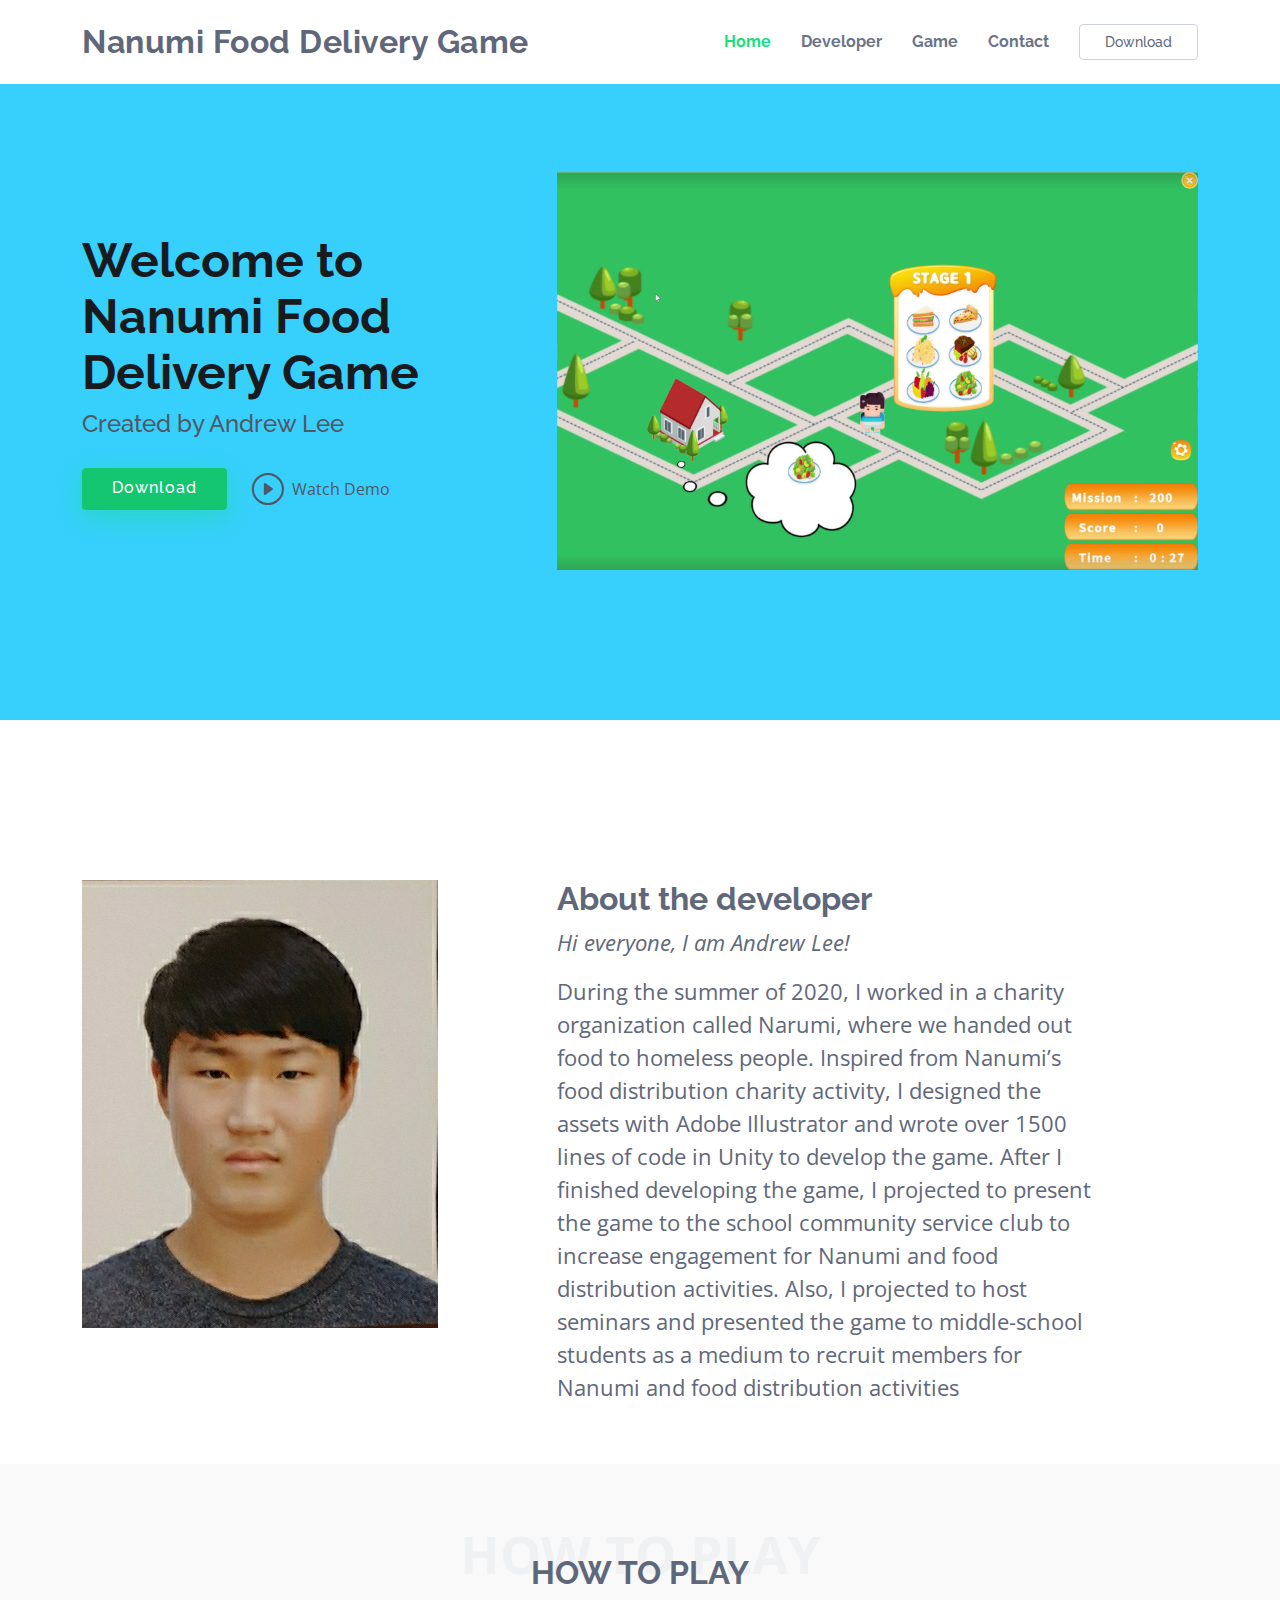
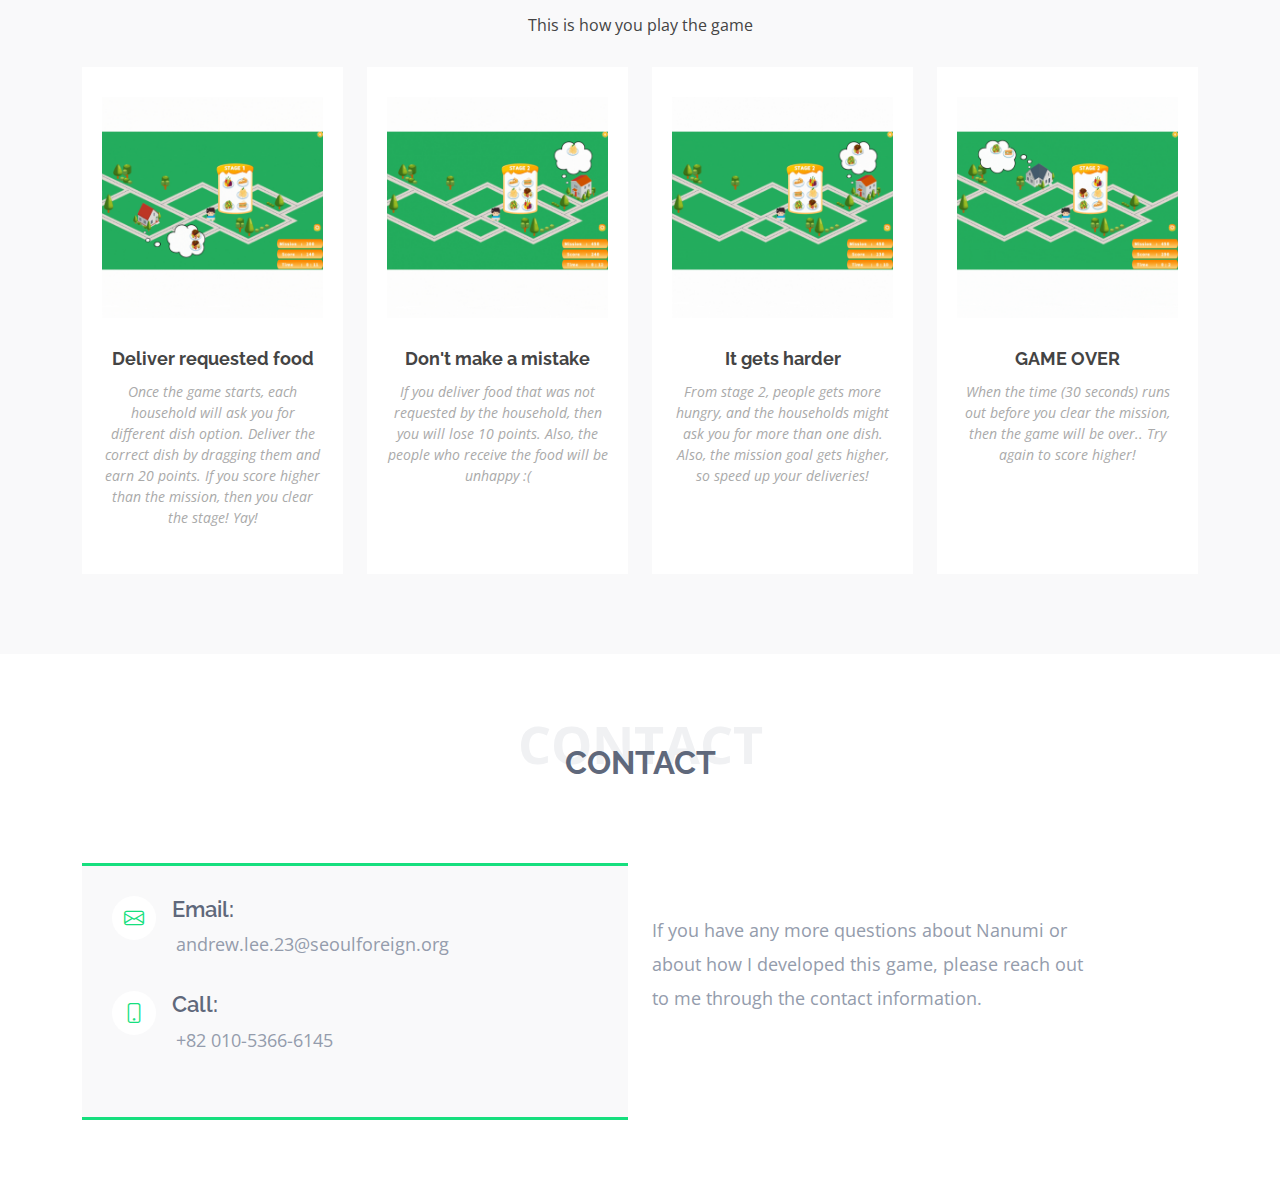
<file: index.html>
<!DOCTYPE html>
<html lang="en">

<head>
  <meta charset="utf-8">
  <meta content="width=device-width, initial-scale=1.0" name="viewport">

  <title>Food delivery game</title>
  <meta content="" name="description">
  <meta content="" name="keywords">

  <!-- Favicons -->
  <link href="assets/img/vicon.png" rel="icon">
  <link href="assets/vicon.png" rel="apple-touch-icon">

  <!-- Google Fonts -->
  <link href="https://fonts.googleapis.com/css?family=Open+Sans:300,300i,400,400i,600,600i,700,700i|Raleway:300,300i,400,400i,500,500i,600,600i,700,700i|Poppins:300,300i,400,400i,500,500i,600,600i,700,700i" rel="stylesheet">

  <!-- Vendor CSS Files -->
  <link href="assets/vendor/bootstrap/css/bootstrap.min.css" rel="stylesheet">
  <link href="assets/vendor/bootstrap-icons/bootstrap-icons.css" rel="stylesheet">
  <link href="assets/vendor/boxicons/css/boxicons.min.css" rel="stylesheet">
  <link href="assets/vendor/glightbox/css/glightbox.min.css" rel="stylesheet">
  <link href="assets/vendor/swiper/swiper-bundle.min.css" rel="stylesheet">

  <!-- Template Main CSS File -->
  <link href="assets/css/style.css" rel="stylesheet">

  <!-- =======================================================
  * Template Name: eNno - v4.9.1
  * Template URL: https://bootstrapmade.com/enno-free-simple-bootstrap-template/
  * Author: BootstrapMade.com
  * License: https://bootstrapmade.com/license/
  ======================================================== -->
</head>

<body>

  <!-- ======= Header ======= -->
  <header id="header" class="fixed-top">
    <div class="container d-flex align-items-center justify-content-between">

      <h1 class="logo"><a href="index.html">Nanumi Food Delivery Game</a></h1>
      <!-- Uncomment below if you prefer to use an image logo -->
      <!-- <a href="index.html" class="logo"><img src="assets/img/logo.png" alt="" class="img-fluid"></a>-->

      <nav id="navbar" class="navbar">
        <ul>
          <li><a class="nav-link scrollto active" href="#hero">Home</a></li>
          <li><a class="nav-link scrollto" href="#about">Developer</a></li>
          <li><a class="nav-link scrollto" href="#team">Game</a></li>
          
          <li><a class="nav-link scrollto" href="#contact">Contact</a></li>
          <li><a class="getstarted scrollto" href="assets/FoodDeliveryGame.zip" download="FoodDeliveryGame.zip">Download</a></li>
        </ul>
        <i class="bi bi-list mobile-nav-toggle"></i>
      </nav><!-- .navbar -->

    </div>
  </header><!-- End Header -->

  <!-- ======= Hero Section ======= -->
  <section id="hero" class="d-flex align-items-center">

    <div class="container">
      <div class="row">
        <div class="col-lg-5 pt-5 pt-lg-0 order-2 order-lg-1 d-flex flex-column justify-content-center">
          <h1>Welcome to Nanumi Food Delivery Game</h1>
          <h2>Created by Andrew Lee</h2>
          <div class="d-flex">
            <a href="assets/FoodDeliveryGame.zip" download="FoodDeliveryGame.zip" class="btn-get-started scrollto">Download</a>
            <a href="https://youtu.be/-sobaUxhxJs" class="glightbox btn-watch-video"><i class="bi bi-play-circle"></i><span>Watch Demo</span></a>
          </div>
        </div>
        <div class="col-lg-7 order-1 order-lg-2 hero-img">
          <img src="assets/img/Foodgame.png" class="img-fluid animated" alt="">
        </div>
      </div>
    </div>

  </section><!-- End Hero -->

  <main id="main">

    <!-- ======= Featured Services Section ======= -->
    <section id="featured-services" class="featured-services">
      <div class="container">

        <div class="row">
          <!-- <div class="col-lg-4 col-md-6">
            <div class="icon-box">
              <div class="icon"><i class="bi bi-laptop"></i></div>
              <h4 class="title"><a href="">Lorem Ipsum</a></h4>
              <p class="description">Voluptatum deleniti atque corrupti quos dolores et quas molestias excepturi sint occaecati cupiditate non provident</p>
            </div>
          </div>
          <div class="col-lg-4 col-md-6 mt-4 mt-md-0">
            <div class="icon-box">
              <div class="icon"><i class="bi bi-card-checklist"></i></div>
              <h4 class="title"><a href="">Dolor Sitema</a></h4>
              <p class="description">Minim veniam, quis nostrud exercitation ullamco laboris nisi ut aliquip ex ea commodo consequat tarad limino ata</p>
            </div>
          </div>
          <div class="col-lg-4 col-md-6 mt-4 mt-lg-0">
            <div class="icon-box">
              <div class="icon"><i class="bi bi-clipboard-data"></i></div>
              <h4 class="title"><a href="">Sed ut perspiciatis</a></h4>
              <p class="description">Duis aute irure dolor in reprehenderit in voluptate velit esse cillum dolore eu fugiat nulla pariatur</p>
            </div>
          </div> -->
        </div>

      </div>
    </section><!-- End Featured Services Section -->

    <!-- ======= About Section ======= -->
    <section id="about" class="about">
      <div class="container">

        <div class="row">
          <div class="col-lg-5 hero-img">
            <img src="assets/img/andrew.jpeg" class="img-fluid" alt="">
          </div>
          <div class="col-lg-6 pt-4 pt-lg-0 content">
            <h3>About the developer</h3>
            <p class="fst-italic">
              Hi everyone, I am Andrew Lee!
            </p>
            <!-- <ul>
              <li><i class="bi bi-check-circle"></i> Ullamco laboris nisi ut aliquip ex ea commodo consequat</li>
              <li><i class="bi bi-check-circle"></i> Duis aute irure dolor in reprehenderit in voluptate velit</li>
              <li><i class="bi bi-check-circle"></i> Ullamco laboris nisi ut aliquip ex ea commodo consequat. Duis aute irure dolor in reprehenderit in voluptate trideta storacalaperda</li>
            </ul> -->
            <p>
              During the summer of 2020, I worked in a charity organization called Narumi, where we handed out food to homeless people.
              Inspired from Nanumi’s food distribution charity activity, I designed the assets with Adobe Illustrator and wrote over 1500 lines of code in Unity to develop the game. 
              After I finished developing the game, I projected to present the game to the school community service club to increase engagement for Nanumi and food distribution activities. 
              Also, I projected to host seminars and presented the game to middle-school students as a medium to recruit members for Nanumi and food distribution activities
            </p>
          </div>
        </div>

      </div>
    </section><!-- End About Section -->

    <!-- ======= Counts Section ======= -->
    <!-- <section id="counts" class="counts">
      <div class="container">

        <div class="row counters">

          <div class="col-lg-3 col-6 text-center">
            <span data-purecounter-start="0" data-purecounter-end="232" data-purecounter-duration="1" class="purecounter"></span>
            <p>Clients</p>
          </div>

          <div class="col-lg-3 col-6 text-center">
            <span data-purecounter-start="0" data-purecounter-end="521" data-purecounter-duration="1" class="purecounter"></span>
            <p>Projects</p>
          </div>

          <div class="col-lg-3 col-6 text-center">
            <span data-purecounter-start="0" data-purecounter-end="1463" data-purecounter-duration="1" class="purecounter"></span>
            <p>Hours Of Support</p>
          </div>

          <div class="col-lg-3 col-6 text-center">
            <span data-purecounter-start="0" data-purecounter-end="15" data-purecounter-duration="1" class="purecounter"></span>
            <p>Hard Workers</p>
          </div>

        </div>

      </div>
    </section>End Counts Section -->

    <!-- ======= Services Section ======= -->
    



    <!-- ======= Team Section ======= -->
    <section id="team" class="team section-bg">
      <div class="container">

        <div class="section-title">
          <span>How to play</span>
          <h2>How to play</h2>
          <p>This is how you play the game</p>
        </div>

        <div class="row">
          <div class="col-lg-3 col-md-6 d-flex align-items-stretch">
            <div class="member">
              <img src="assets/img/success1.gif" alt="">
              <h4>Deliver requested food</h4>
              
              <p>
                Once the game starts, each household will ask you for different dish option. Deliver the correct dish by dragging them and earn 20 points. If you score higher than the mission, then you clear the stage! Yay!
              </p>
              
            </div>
          </div>

          <div class="col-lg-3 col-md-6 d-flex align-items-stretch">
            <div class="member">
              <img src="assets/img/fail.gif" alt="">
              <h4>Don't make a mistake</h4>
              
              <p>
                If you deliver food that was not requested by the household, then you will lose 10 points. Also, the people who receive the food will be unhappy :(
              </p>
              
            </div>
          </div>

          <div class="col-lg-3 col-md-6 d-flex align-items-stretch">
            <div class="member">
              <img src="assets/img/stage2.gif" alt="">
              <h4>It gets harder</h4>
              
              <p>
                From stage 2, people gets more hungry, and the households might ask you for more than one dish. Also, the mission goal gets higher, so speed up your deliveries!
              </p>
              
            </div>
          </div>

          <div class="col-lg-3 col-md-6 d-flex align-items-stretch">
            <div class="member">
              <img src="assets/img/over.gif" alt="">
              <h4>GAME OVER</h4>
              
              <p>
                When the time (30 seconds) runs out before you clear the mission, then the game will be over.. Try again to score higher!
              </p>
              
            </div>
          </div>

        </div>

      </div>
    </section><!-- End Team Section -->

    <!-- ======= Contact Section ======= -->
    <section id="contact" class="contact">
      <div class="container">

        <div class="section-title">
          <span>Contact</span>
          <h2>Contact</h2>
          <p></p>
        </div>

        <div class="row">

          <div class="col-lg-6 d-flex align-items-stretch">
            <div class="info">
              

              <div class="email">
                <i class="bi bi-envelope"></i>
                <h4>Email:</h4>
                <p>andrew.lee.23@seoulforeign.org</p>
              </div>

              <div class="phone">
                <i class="bi bi-phone"></i>
                <h4>Call:</h4>
                <p>+82 010-5366-6145</p>
              </div>
<!-- 
              <iframe src="https://www.google.com/maps/embed?pb=!1m14!1m8!1m3!1d12097.433213460943!2d-74.0062269!3d40.7101282!3m2!1i1024!2i768!4f13.1!3m3!1m2!1s0x0%3A0xb89d1fe6bc499443!2sDowntown+Conference+Center!5e0!3m2!1smk!2sbg!4v1539943755621" frameborder="0" style="border:0; width: 100%; height: 290px;" allowfullscreen></iframe> -->
            </div>

          </div>

          <div class="last col-lg-5 mt-5 mt-lg-0 d-flex align-items-stretch ">
            <p>If you have any more questions about Nanumi or about how I developed this game, please reach out to me through the contact information. </p>
          </div>

        </div>

      </div>
    </section><!-- End Contact Section -->

  </main><!-- End #main -->

  

  <a href="#" class="back-to-top d-flex align-items-center justify-content-center"><i class="bi bi-arrow-up-short"></i></a>

  <!-- Vendor JS Files -->
  <script src="assets/vendor/purecounter/purecounter_vanilla.js"></script>
  <script src="assets/vendor/bootstrap/js/bootstrap.bundle.min.js"></script>
  <script src="assets/vendor/glightbox/js/glightbox.min.js"></script>
  <script src="assets/vendor/isotope-layout/isotope.pkgd.min.js"></script>
  <script src="assets/vendor/swiper/swiper-bundle.min.js"></script>
  <script src="assets/vendor/php-email-form/validate.js"></script>

  <!-- Template Main JS File -->
  <script src="assets/js/main.js"></script>

</body>

</html>
</file>
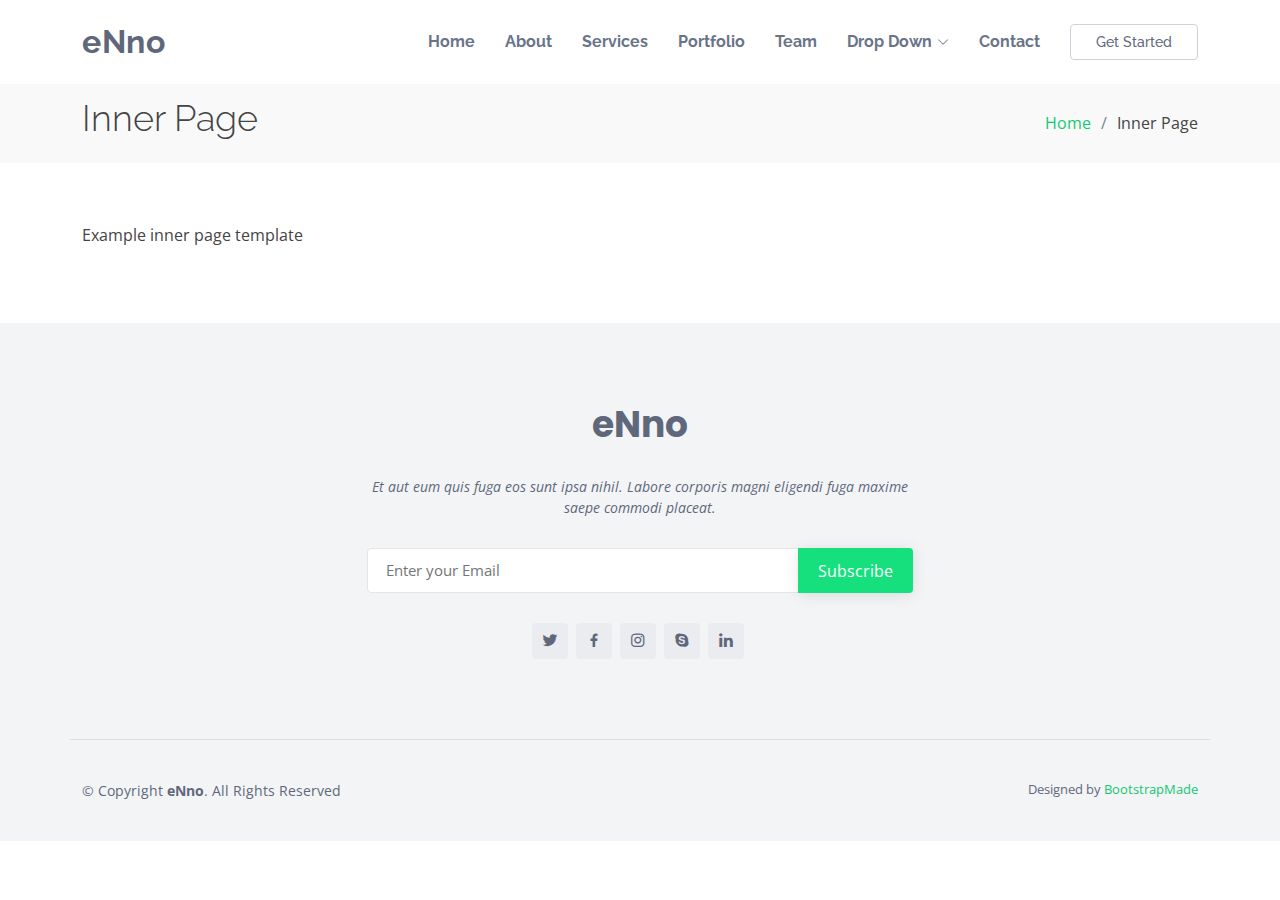
<file: inner-page.html>
<!DOCTYPE html>
<html lang="en">

<head>
  <meta charset="utf-8">
  <meta content="width=device-width, initial-scale=1.0" name="viewport">

  <title>Inner Page - eNno Bootstrap Template</title>
  <meta content="" name="description">
  <meta content="" name="keywords">

  <!-- Favicons -->
  <link href="assets/img/favicon.png" rel="icon">
  <link href="assets/img/apple-touch-icon.png" rel="apple-touch-icon">

  <!-- Google Fonts -->
  <link href="https://fonts.googleapis.com/css?family=Open+Sans:300,300i,400,400i,600,600i,700,700i|Raleway:300,300i,400,400i,500,500i,600,600i,700,700i|Poppins:300,300i,400,400i,500,500i,600,600i,700,700i" rel="stylesheet">

  <!-- Vendor CSS Files -->
  <link href="assets/vendor/bootstrap/css/bootstrap.min.css" rel="stylesheet">
  <link href="assets/vendor/bootstrap-icons/bootstrap-icons.css" rel="stylesheet">
  <link href="assets/vendor/boxicons/css/boxicons.min.css" rel="stylesheet">
  <link href="assets/vendor/glightbox/css/glightbox.min.css" rel="stylesheet">
  <link href="assets/vendor/swiper/swiper-bundle.min.css" rel="stylesheet">

  <!-- Template Main CSS File -->
  <link href="assets/css/style.css" rel="stylesheet">

  <!-- =======================================================
  * Template Name: eNno - v4.9.1
  * Template URL: https://bootstrapmade.com/enno-free-simple-bootstrap-template/
  * Author: BootstrapMade.com
  * License: https://bootstrapmade.com/license/
  ======================================================== -->
</head>

<body>

  <!-- ======= Header ======= -->
  <header id="header" class="fixed-top">
    <div class="container d-flex align-items-center justify-content-between">

      <h1 class="logo"><a href="index.html">eNno</a></h1>
      <!-- Uncomment below if you prefer to use an image logo -->
      <!-- <a href="index.html" class="logo"><img src="assets/img/logo.png" alt="" class="img-fluid"></a>-->

      <nav id="navbar" class="navbar">
        <ul>
          <li><a class="nav-link scrollto " href="#hero">Home</a></li>
          <li><a class="nav-link scrollto" href="#about">About</a></li>
          <li><a class="nav-link scrollto" href="#services">Services</a></li>
          <li><a class="nav-link scrollto " href="#portfolio">Portfolio</a></li>
          <li><a class="nav-link scrollto" href="#team">Team</a></li>
          <li class="dropdown"><a href="#"><span>Drop Down</span> <i class="bi bi-chevron-down"></i></a>
            <ul>
              <li><a href="#">Drop Down 1</a></li>
              <li class="dropdown"><a href="#"><span>Deep Drop Down</span> <i class="bi bi-chevron-right"></i></a>
                <ul>
                  <li><a href="#">Deep Drop Down 1</a></li>
                  <li><a href="#">Deep Drop Down 2</a></li>
                  <li><a href="#">Deep Drop Down 3</a></li>
                  <li><a href="#">Deep Drop Down 4</a></li>
                  <li><a href="#">Deep Drop Down 5</a></li>
                </ul>
              </li>
              <li><a href="#">Drop Down 2</a></li>
              <li><a href="#">Drop Down 3</a></li>
              <li><a href="#">Drop Down 4</a></li>
            </ul>
          </li>
          <li><a class="nav-link scrollto" href="#contact">Contact</a></li>
          <li><a class="getstarted scrollto" href="#about">Get Started</a></li>
        </ul>
        <i class="bi bi-list mobile-nav-toggle"></i>
      </nav><!-- .navbar -->

    </div>
  </header><!-- End Header -->

  <main id="main">

    <!-- ======= Breadcrumbs ======= -->
    <section class="breadcrumbs">
      <div class="container">

        <div class="d-flex justify-content-between align-items-center">
          <h2>Inner Page</h2>
          <ol>
            <li><a href="index.html">Home</a></li>
            <li>Inner Page</li>
          </ol>
        </div>

      </div>
    </section><!-- End Breadcrumbs -->

    <section class="inner-page">
      <div class="container">
        <p>
          Example inner page template
        </p>
      </div>
    </section>

  </main><!-- End #main -->

  <!-- ======= Footer ======= -->
  <footer id="footer">

    <div class="footer-top">

      <div class="container">

        <div class="row  justify-content-center">
          <div class="col-lg-6">
            <h3>eNno</h3>
            <p>Et aut eum quis fuga eos sunt ipsa nihil. Labore corporis magni eligendi fuga maxime saepe commodi placeat.</p>
          </div>
        </div>

        <div class="row footer-newsletter justify-content-center">
          <div class="col-lg-6">
            <form action="" method="post">
              <input type="email" name="email" placeholder="Enter your Email"><input type="submit" value="Subscribe">
            </form>
          </div>
        </div>

        <div class="social-links">
          <a href="#" class="twitter"><i class="bx bxl-twitter"></i></a>
          <a href="#" class="facebook"><i class="bx bxl-facebook"></i></a>
          <a href="#" class="instagram"><i class="bx bxl-instagram"></i></a>
          <a href="#" class="google-plus"><i class="bx bxl-skype"></i></a>
          <a href="#" class="linkedin"><i class="bx bxl-linkedin"></i></a>
        </div>

      </div>
    </div>

    <div class="container footer-bottom clearfix">
      <div class="copyright">
        &copy; Copyright <strong><span>eNno</span></strong>. All Rights Reserved
      </div>
      <div class="credits">
        <!-- All the links in the footer should remain intact. -->
        <!-- You can delete the links only if you purchased the pro version. -->
        <!-- Licensing information: https://bootstrapmade.com/license/ -->
        <!-- Purchase the pro version with working PHP/AJAX contact form: https://bootstrapmade.com/enno-free-simple-bootstrap-template/ -->
        Designed by <a href="https://bootstrapmade.com/">BootstrapMade</a>
      </div>
    </div>
  </footer><!-- End Footer -->

  <a href="#" class="back-to-top d-flex align-items-center justify-content-center"><i class="bi bi-arrow-up-short"></i></a>

  <!-- Vendor JS Files -->
  <script src="assets/vendor/purecounter/purecounter_vanilla.js"></script>
  <script src="assets/vendor/bootstrap/js/bootstrap.bundle.min.js"></script>
  <script src="assets/vendor/glightbox/js/glightbox.min.js"></script>
  <script src="assets/vendor/isotope-layout/isotope.pkgd.min.js"></script>
  <script src="assets/vendor/swiper/swiper-bundle.min.js"></script>
  <script src="assets/vendor/php-email-form/validate.js"></script>

  <!-- Template Main JS File -->
  <script src="assets/js/main.js"></script>

</body>

</html>
</file>
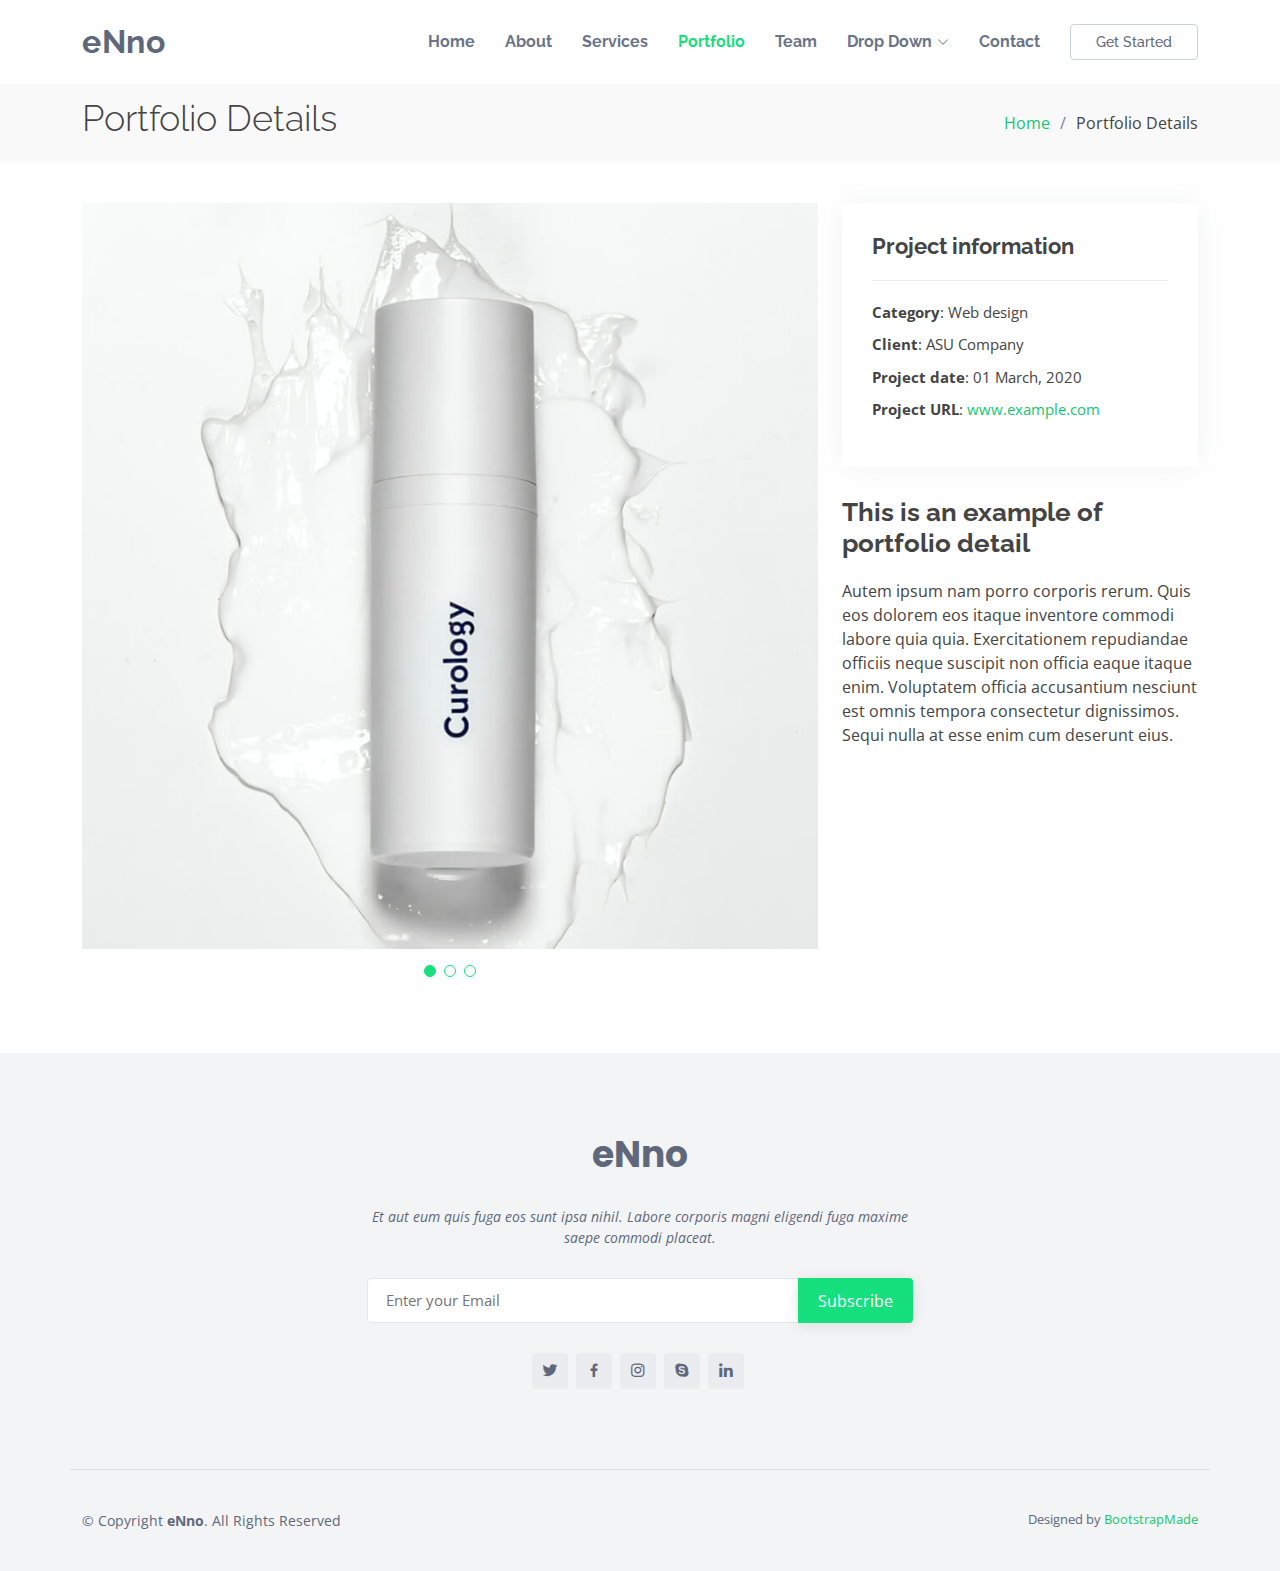
<file: portfolio-details.html>
<!DOCTYPE html>
<html lang="en">

<head>
  <meta charset="utf-8">
  <meta content="width=device-width, initial-scale=1.0" name="viewport">

  <title>Portfolio Details - eNno Bootstrap Template</title>
  <meta content="" name="description">
  <meta content="" name="keywords">

  <!-- Favicons -->
  <link href="assets/img/favicon.png" rel="icon">
  <link href="assets/img/apple-touch-icon.png" rel="apple-touch-icon">

  <!-- Google Fonts -->
  <link href="https://fonts.googleapis.com/css?family=Open+Sans:300,300i,400,400i,600,600i,700,700i|Raleway:300,300i,400,400i,500,500i,600,600i,700,700i|Poppins:300,300i,400,400i,500,500i,600,600i,700,700i" rel="stylesheet">

  <!-- Vendor CSS Files -->
  <link href="assets/vendor/bootstrap/css/bootstrap.min.css" rel="stylesheet">
  <link href="assets/vendor/bootstrap-icons/bootstrap-icons.css" rel="stylesheet">
  <link href="assets/vendor/boxicons/css/boxicons.min.css" rel="stylesheet">
  <link href="assets/vendor/glightbox/css/glightbox.min.css" rel="stylesheet">
  <link href="assets/vendor/swiper/swiper-bundle.min.css" rel="stylesheet">

  <!-- Template Main CSS File -->
  <link href="assets/css/style.css" rel="stylesheet">

  <!-- =======================================================
  * Template Name: eNno - v4.9.1
  * Template URL: https://bootstrapmade.com/enno-free-simple-bootstrap-template/
  * Author: BootstrapMade.com
  * License: https://bootstrapmade.com/license/
  ======================================================== -->
</head>

<body>

  <!-- ======= Header ======= -->
  <header id="header" class="fixed-top">
    <div class="container d-flex align-items-center justify-content-between">

      <h1 class="logo"><a href="index.html">eNno</a></h1>
      <!-- Uncomment below if you prefer to use an image logo -->
      <!-- <a href="index.html" class="logo"><img src="assets/img/logo.png" alt="" class="img-fluid"></a>-->

      <nav id="navbar" class="navbar">
        <ul>
          <li><a class="nav-link scrollto " href="#hero">Home</a></li>
          <li><a class="nav-link scrollto" href="#about">About</a></li>
          <li><a class="nav-link scrollto" href="#services">Services</a></li>
          <li><a class="nav-link scrollto active " href="#portfolio">Portfolio</a></li>
          <li><a class="nav-link scrollto" href="#team">Team</a></li>
          <li class="dropdown"><a href="#"><span>Drop Down</span> <i class="bi bi-chevron-down"></i></a>
            <ul>
              <li><a href="#">Drop Down 1</a></li>
              <li class="dropdown"><a href="#"><span>Deep Drop Down</span> <i class="bi bi-chevron-right"></i></a>
                <ul>
                  <li><a href="#">Deep Drop Down 1</a></li>
                  <li><a href="#">Deep Drop Down 2</a></li>
                  <li><a href="#">Deep Drop Down 3</a></li>
                  <li><a href="#">Deep Drop Down 4</a></li>
                  <li><a href="#">Deep Drop Down 5</a></li>
                </ul>
              </li>
              <li><a href="#">Drop Down 2</a></li>
              <li><a href="#">Drop Down 3</a></li>
              <li><a href="#">Drop Down 4</a></li>
            </ul>
          </li>
          <li><a class="nav-link scrollto" href="#contact">Contact</a></li>
          <li><a class="getstarted scrollto" href="#about">Get Started</a></li>
        </ul>
        <i class="bi bi-list mobile-nav-toggle"></i>
      </nav><!-- .navbar -->

    </div>
  </header><!-- End Header -->

  <main id="main">

    <!-- ======= Breadcrumbs ======= -->
    <section id="breadcrumbs" class="breadcrumbs">
      <div class="container">

        <div class="d-flex justify-content-between align-items-center">
          <h2>Portfolio Details</h2>
          <ol>
            <li><a href="index.html">Home</a></li>
            <li>Portfolio Details</li>
          </ol>
        </div>

      </div>
    </section><!-- End Breadcrumbs -->

    <!-- ======= Portfolio Details Section ======= -->
    <section id="portfolio-details" class="portfolio-details">
      <div class="container">

        <div class="row gy-4">

          <div class="col-lg-8">
            <div class="portfolio-details-slider swiper">
              <div class="swiper-wrapper align-items-center">

                <div class="swiper-slide">
                  <img src="assets/img/portfolio/portfolio-1.jpg" alt="">
                </div>

                <div class="swiper-slide">
                  <img src="assets/img/portfolio/portfolio-2.jpg" alt="">
                </div>

                <div class="swiper-slide">
                  <img src="assets/img/portfolio/portfolio-3.jpg" alt="">
                </div>

              </div>
              <div class="swiper-pagination"></div>
            </div>
          </div>

          <div class="col-lg-4">
            <div class="portfolio-info">
              <h3>Project information</h3>
              <ul>
                <li><strong>Category</strong>: Web design</li>
                <li><strong>Client</strong>: ASU Company</li>
                <li><strong>Project date</strong>: 01 March, 2020</li>
                <li><strong>Project URL</strong>: <a href="#">www.example.com</a></li>
              </ul>
            </div>
            <div class="portfolio-description">
              <h2>This is an example of portfolio detail</h2>
              <p>
                Autem ipsum nam porro corporis rerum. Quis eos dolorem eos itaque inventore commodi labore quia quia. Exercitationem repudiandae officiis neque suscipit non officia eaque itaque enim. Voluptatem officia accusantium nesciunt est omnis tempora consectetur dignissimos. Sequi nulla at esse enim cum deserunt eius.
              </p>
            </div>
          </div>

        </div>

      </div>
    </section><!-- End Portfolio Details Section -->

  </main><!-- End #main -->

  <!-- ======= Footer ======= -->
  <footer id="footer">

    <div class="footer-top">

      <div class="container">

        <div class="row  justify-content-center">
          <div class="col-lg-6">
            <h3>eNno</h3>
            <p>Et aut eum quis fuga eos sunt ipsa nihil. Labore corporis magni eligendi fuga maxime saepe commodi placeat.</p>
          </div>
        </div>

        <div class="row footer-newsletter justify-content-center">
          <div class="col-lg-6">
            <form action="" method="post">
              <input type="email" name="email" placeholder="Enter your Email"><input type="submit" value="Subscribe">
            </form>
          </div>
        </div>

        <div class="social-links">
          <a href="#" class="twitter"><i class="bx bxl-twitter"></i></a>
          <a href="#" class="facebook"><i class="bx bxl-facebook"></i></a>
          <a href="#" class="instagram"><i class="bx bxl-instagram"></i></a>
          <a href="#" class="google-plus"><i class="bx bxl-skype"></i></a>
          <a href="#" class="linkedin"><i class="bx bxl-linkedin"></i></a>
        </div>

      </div>
    </div>

    <div class="container footer-bottom clearfix">
      <div class="copyright">
        &copy; Copyright <strong><span>eNno</span></strong>. All Rights Reserved
      </div>
      <div class="credits">
        <!-- All the links in the footer should remain intact. -->
        <!-- You can delete the links only if you purchased the pro version. -->
        <!-- Licensing information: https://bootstrapmade.com/license/ -->
        <!-- Purchase the pro version with working PHP/AJAX contact form: https://bootstrapmade.com/enno-free-simple-bootstrap-template/ -->
        Designed by <a href="https://bootstrapmade.com/">BootstrapMade</a>
      </div>
    </div>
  </footer><!-- End Footer -->

  <a href="#" class="back-to-top d-flex align-items-center justify-content-center"><i class="bi bi-arrow-up-short"></i></a>

  <!-- Vendor JS Files -->
  <script src="assets/vendor/purecounter/purecounter_vanilla.js"></script>
  <script src="assets/vendor/bootstrap/js/bootstrap.bundle.min.js"></script>
  <script src="assets/vendor/glightbox/js/glightbox.min.js"></script>
  <script src="assets/vendor/isotope-layout/isotope.pkgd.min.js"></script>
  <script src="assets/vendor/swiper/swiper-bundle.min.js"></script>
  <script src="assets/vendor/php-email-form/validate.js"></script>

  <!-- Template Main JS File -->
  <script src="assets/js/main.js"></script>

</body>

</html>
</file>
<file: assets/css/style.css>
/**
* Template Name: eNno - v4.9.1
* Template URL: https://bootstrapmade.com/enno-free-simple-bootstrap-template/
* Author: BootstrapMade.com
* License: https://bootstrapmade.com/license/
*/

/*--------------------------------------------------------------
# General
--------------------------------------------------------------*/
body {
  font-family: "Open Sans", sans-serif;
  color: #444444;
}

a {
  color: #14c871;
  text-decoration: none;
}

a:hover {
  color: #206bfb;
  text-decoration: none;
}

h1,
h2,
h3,
h4,
h5,
h6 {
  font-family: "Raleway", sans-serif;
}

/*--------------------------------------------------------------
# Back to top button
--------------------------------------------------------------*/
.back-to-top {
  position: fixed;
  visibility: hidden;
  opacity: 0;
  right: 15px;
  bottom: 15px;
  z-index: 996;
  background: #16df7e;
  width: 40px;
  height: 40px;
  border-radius: 4px;
  transition: all 0.4s;
}

.back-to-top i {
  font-size: 24px;
  color: #fff;
  line-height: 0;
}

.back-to-top:hover {
  background: #33eb92;
  color: #fff;
}

.back-to-top.active {
  visibility: visible;
  opacity: 1;
}

/*--------------------------------------------------------------
# Header
--------------------------------------------------------------*/
#header {
  background: #fff;
  transition: all 0.5s;
  z-index: 997;
  padding: 20px 0;
}

#header.header-scrolled {
  box-shadow: 0px 2px 15px rgba(0, 0, 0, 0.1);
  padding: 12px 0;
}

#header .logo {
  font-size: 32px;
  margin: 0;
  padding: 0;
  line-height: 1;
  font-weight: 700;
  letter-spacing: 0.5px;
}

#header .logo a {
  color: #5f687b;
}

#header .logo img {
  max-height: 40px;
}

@media (max-width: 991px) {
  #header {
    padding: 12px 0;
  }
}

/*--------------------------------------------------------------
# Navigation Menu
--------------------------------------------------------------*/
/**
* Desktop Navigation 
*/
.navbar {
  padding: 0;
}

.navbar ul {
  margin: 0;
  padding: 0;
  display: flex;
  list-style: none;
  align-items: center;

}

.navbar li {
  position: relative;
}

.navbar a,
.navbar a:focus {
  display: flex;
  align-items: center;
  justify-content: space-between;
  padding: 10px 0 10px 30px;
  font-family: "Raleway", sans-serif;
  font-size: 16px;
  font-weight: 700;
  color: #6a7489;
  white-space: nowrap;
  transition: 0.3s;
}

.navbar a i,
.navbar a:focus i {
  font-size: 12px;
  line-height: 0;
  margin-left: 5px;
}

.navbar a:hover,
.navbar .active,
.navbar .active:focus,
.navbar li:hover>a {
  color: #16df7e;
}

.navbar .getstarted,
.navbar .getstarted:focus {
  padding: 10px 25px;
  margin-left: 30px;
  border-radius: 4px;
  line-height: 1;
  color: #5f687b;
  font-size: 14px;
  font-weight: 500;
  border: 1px solid #cdd1d9;
}

.navbar .getstarted:hover,
.navbar .getstarted:focus:hover {
  background: #206bfb;
  color: #fff;
  border-color: #206bfb;
}

.navbar .dropdown ul {
  display: block;
  position: absolute;
  left: 14px;
  top: calc(100% + 30px);
  margin: 0;
  padding: 10px 0;
  z-index: 99;
  opacity: 0;
  visibility: hidden;
  background: #fff;
  box-shadow: 0px 0px 30px rgba(127, 137, 161, 0.25);
  transition: 0.3s;
  border-radius: 4px;
}

.navbar .dropdown ul li {
  min-width: 200px;
}

.navbar .dropdown ul a {
  padding: 10px 20px;
  font-size: 15px;
  text-transform: none;
  font-weight: 600;
}

.navbar .dropdown ul a i {
  font-size: 12px;
}

.navbar .dropdown ul a:hover,
.navbar .dropdown ul .active:hover,
.navbar .dropdown ul li:hover>a {
  color: #16df7e;
}

.navbar .dropdown:hover>ul {
  opacity: 1;
  top: 100%;
  visibility: visible;
}

.navbar .dropdown .dropdown ul {
  top: 0;
  left: calc(100% - 30px);
  visibility: hidden;
}

.navbar .dropdown .dropdown:hover>ul {
  opacity: 1;
  top: 0;
  left: 100%;
  visibility: visible;
}

@media (max-width: 1366px) {
  .navbar .dropdown .dropdown ul {
    left: -90%;
  }

  .navbar .dropdown .dropdown:hover>ul {
    left: -100%;
  }
}

/**
* Mobile Navigation 
*/
.mobile-nav-toggle {
  color: #5f687b;
  font-size: 28px;
  cursor: pointer;
  display: none;
  line-height: 0;
  transition: 0.5s;
}

.mobile-nav-toggle.bi-x {
  color: #fff;
}

@media (max-width: 991px) {
  .mobile-nav-toggle {
    display: block;
  }

  .navbar ul {
    display: none;
  }
}

.navbar-mobile {
  position: fixed;
  overflow: hidden;
  top: 0;
  right: 0;
  left: 0;
  bottom: 0;
  background: rgba(73, 80, 94, 0.9);
  transition: 0.3s;
  z-index: 999;
}

.navbar-mobile .mobile-nav-toggle {
  position: absolute;
  top: 15px;
  right: 15px;
}

.navbar-mobile ul {
  display: block;
  position: absolute;
  top: 55px;
  right: 15px;
  bottom: 15px;
  left: 15px;
  padding: 10px 0;
  border-radius: 10px;
  background-color: #fff;
  overflow-y: auto;
  transition: 0.3s;
}

.navbar-mobile a,
.navbar-mobile a:focus {
  padding: 10px 20px;
  font-size: 15px;
  color: #5f687b;
}

.navbar-mobile a:hover,
.navbar-mobile .active,
.navbar-mobile li:hover>a {
  color: #16df7e;
}

.navbar-mobile .getstarted,
.navbar-mobile .getstarted:focus {
  margin: 15px;
  padding: 10px 15px;
}

.navbar-mobile .dropdown ul {
  position: static;
  display: none;
  margin: 10px 20px;
  padding: 10px 0;
  z-index: 99;
  opacity: 1;
  visibility: visible;
  background: #fff;
  box-shadow: 0px 0px 30px rgba(127, 137, 161, 0.25);
}

.navbar-mobile .dropdown ul li {
  min-width: 200px;
}

.navbar-mobile .dropdown ul a {
  padding: 10px 20px;
}

.navbar-mobile .dropdown ul a i {
  font-size: 12px;
}

.navbar-mobile .dropdown ul a:hover,
.navbar-mobile .dropdown ul .active:hover,
.navbar-mobile .dropdown ul li:hover>a {
  color: #a9edb6;
}

.navbar-mobile .dropdown>.dropdown-active {
  display: block;
}

/*--------------------------------------------------------------
# Hero Section
--------------------------------------------------------------*/
#hero {
  width: 100%;
  height: 80vh;
  background: rgb(55, 208, 253);
  padding-top: 82px;
}

#hero h1 {
  margin: 0;
  font-size: 48px;
  font-weight: 700;
  line-height: 56px;
  color: #181a1e;
}

#hero h2 {
  color: #525763;
  margin: 10px 0 30px 0;
  font-size: 24px;
}

#hero .btn-get-started {
  font-family: "Raleway", sans-serif;
  font-weight: 500;
  font-size: 16px;
  letter-spacing: 1px;
  display: inline-block;
  padding: 8px 30px 10px 30px;
  border-radius: 4px;
  transition: 0.5s;
  color: #fff;
  background: #14c670;
  box-shadow: 0 8px 28px rgba(22, 223, 126, 0.45);
}

#hero .btn-get-started:hover {
  background: #206bfb;
  box-shadow: 0 8px 28px rgba(32, 107, 251, 0.45);
}

#hero .btn-watch-video {
  font-size: 16px;
  display: inline-block;
  transition: 0.5s;
  margin-left: 25px;
  color: #525763;
  display: inline-flex;
  align-items: center;
  justify-content: center;
}



#hero .btn-watch-video i {
  color: #525763;
  font-size: 32px;
  line-height: 0;
  margin-right: 8px;
}

#hero .btn-watch-video:hover {
  color: #e9202e;
}

#hero .btn-watch-video:hover i {
  color: #ce1622;
}

#hero .animated {
  animation: up-down 2s ease-in-out infinite alternate-reverse both;
}

@media (max-width: 991px) {
  #hero {
    height: 100vh;
  }

  #hero .animated {
    -webkit-animation: none;
    animation: none;
  }

  #hero .hero-img {
    text-align: center;
  }

  #hero .hero-img img {
    width: 90%;
  }
}

@media (max-width: 768px) {
  #hero {
    height: auto;
  }

  #hero h1 {
    font-size: 28px;
    line-height: 36px;
  }

  #hero h2 {
    font-size: 18px;
    line-height: 24px;
    margin-bottom: 30px;
  }

  #hero .hero-img img {
    width: 90%;
  }
}

@media (max-width: 575px) {
  #hero .hero-img img {
    width: 90%;
  }
}

@-webkit-keyframes up-down {
  0% {
    transform: translateY(10px);
  }

  100% {
    transform: translateY(-10px);
  }
}

@keyframes up-down {
  0% {
    transform: translateY(10px);
  }

  100% {
    transform: translateY(-10px);
  }
}

/*--------------------------------------------------------------
# Sections General
--------------------------------------------------------------*/
section {
  padding: 60px 0;
  overflow: hidden;
}

.section-bg {
  background-color: #f9f9fa;
}

.section-title {
  text-align: center;
  padding: 30px 0;
  position: relative;
}

.section-title h2 {
  font-size: 32px;
  font-weight: 700;
  text-transform: uppercase;
  margin-bottom: 20px;
  padding-bottom: 0;
  color: #5f687b;
  position: relative;
  z-index: 2;
}

.section-title span {
  position: absolute;
  top: 30px;
  color: #f0f1f3;
  left: 0;
  right: 0;
  z-index: 1;
  font-weight: 700;
  font-size: 52px;
  text-transform: uppercase;
  line-height: 0;
}

.section-title p {
  margin-bottom: 0;
  position: relative;
  z-index: 2;
}

@media (max-width: 575px) {
  .section-title h2 {
    font-size: 28px;
    margin-bottom: 15px;
  }

  .section-title span {
    font-size: 38px;
  }
}

/*--------------------------------------------------------------
# Featured Services
--------------------------------------------------------------*/
.featured-services {
  padding: 0;
  margin-bottom: 100px;
}

.featured-services .icon-box {
  padding: 20px;
  color: #5f687b;
  background: #f9f9fa;
  border-radius: 4px;
  border: 1px solid #f9f9fa;
  transition: 0.3s;
  height: 100%;
}

.featured-services .icon {
  margin: 0 0 15px 0;
}

.featured-services .icon i {
  color: #16df7e;
  font-size: 36px;
}

.featured-services .title {
  font-weight: 600;
  margin-bottom: 15px;
  font-size: 18px;
}

.featured-services .title a {
  color: #5f687b;
  transition: 0.3s;
}

.featured-services .icon-box:hover {
  border-color: #eaecef;
}

.featured-services .icon-box:hover .title a {
  color: #16df7e;
}

.featured-services .description {
  line-height: 24px;
  font-size: 14px;
}

/*--------------------------------------------------------------
# About
--------------------------------------------------------------*/
.about .content h3 {
  font-weight: 700;
  font-size: 32px;
  color: #5f687b;
}
.about .content p {
  font-size: 22px;
  color: #5f687b;
}

.about .content ul {
  list-style: none;
  padding: 0;
}

.about .content ul li {
  padding-bottom: 10px;
}

.about .content ul i {
  font-size: 20px;
  padding-right: 4px;
  color: #16df7e;
}

.about .content p:last-child {
  margin-bottom: 0;
}


@media (max-width: 991px) {
  #about {
    height: 100vh;
    text-align: center;
  }

  #about .animated {
    -webkit-animation: none;
    animation: none;
  }

  #about .hero-img {
    text-align: center;
  }

  #about .hero-img img {
    width: 40%;
  }
}

@media (max-width: 768px) {
  #about {
    height: auto;
    text-align: center;
  }

  #about h1 {
    font-size: 28px;
    line-height: 36px;
  }

  #about h2 {
    font-size: 18px;
    line-height: 24px;
    margin-bottom: 30px;
  }

  #about .hero-img img {
    width: 50%;
  }
}

@media (max-width: 575px) {
  #about .hero-img img {
    width: 50%;
    text-align: center;
  }
}

/*--------------------------------------------------------------
# Counts
--------------------------------------------------------------*/
.counts {
  padding-top: 0;
}

.counts .counters span {
  font-size: 48px;
  display: block;
  color: #16df7e;
  font-weight: 700;
}

.counts .counters p {
  padding: 0;
  margin: 0 0 20px 0;
  font-family: "Raleway", sans-serif;
  font-size: 14px;
  font-weight: 600;
}

/*--------------------------------------------------------------
# Services
--------------------------------------------------------------*/
.services .icon-box {
  text-align: center;
  border: 1px solid #fff;
  padding: 80px 20px;
  transition: all ease-in-out 0.3s;
  background: #fff;
}

.services .icon-box .icon {
  margin: 0 auto;
  display: flex;
  align-items: center;
  justify-content: center;
  margin-bottom: 20px;
  transition: ease-in-out 0.3s;
}

.services .icon-box .icon i {
  color: #16df7e;
  font-size: 36px;
  transition: 0.3s;
}

.services .icon-box h4 {
  font-weight: 700;
  margin-bottom: 15px;
  font-size: 24px;
}

.services .icon-box h4 a {
  color: #5f687b;
  transition: ease-in-out 0.3s;
}

.services .icon-box p {
  line-height: 24px;
  font-size: 14px;
  margin-bottom: 0;
}

.services .icon-box:hover {
  border-color: #eaecef;
}

.services .icon-box:hover h4 a {
  color: #16df7e;
}

/*--------------------------------------------------------------
# Portfolio
--------------------------------------------------------------*/
.portfolio #portfolio-flters {
  padding: 0;
  margin: 0 auto 25px auto;
  list-style: none;
  text-align: center;
  border-radius: 50px;
}

.portfolio #portfolio-flters li {
  cursor: pointer;
  display: inline-block;
  padding: 10px 15px;
  font-size: 14px;
  font-weight: 600;
  line-height: 1;
  text-transform: uppercase;
  color: #444444;
  transition: all 0.3s ease-in-out;
}

.portfolio #portfolio-flters li:hover,
.portfolio #portfolio-flters li.filter-active {
  color: #16df7e;
}

.portfolio #portfolio-flters li:last-child {
  margin-right: 0;
}

.portfolio .portfolio-item {
  margin-bottom: 30px;
}

.portfolio .portfolio-item .portfolio-info {
  opacity: 0;
  position: absolute;
  left: 30px;
  right: 30px;
  bottom: 0;
  z-index: 3;
  transition: all ease-in-out 0.3s;
  background: rgba(255, 255, 255, 0.9);
  padding: 15px;
}

.portfolio .portfolio-item .portfolio-info h4 {
  font-size: 18px;
  color: #fff;
  font-weight: 600;
  color: #5f687b;
}

.portfolio .portfolio-item .portfolio-info p {
  color: #949cac;
  font-size: 14px;
  margin-bottom: 0;
}

.portfolio .portfolio-item .portfolio-info .preview-link,
.portfolio .portfolio-item .portfolio-info .details-link {
  position: absolute;
  right: 40px;
  font-size: 24px;
  top: calc(50% - 18px);
  color: #206bfb;
  transition: 0.3s;
}

.portfolio .portfolio-item .portfolio-info .preview-link:hover,
.portfolio .portfolio-item .portfolio-info .details-link:hover {
  color: #16df7e;
}

.portfolio .portfolio-item .portfolio-info .details-link {
  right: 10px;
}

.portfolio .portfolio-item:hover .portfolio-info {
  opacity: 1;
  bottom: 20px;
}

/*--------------------------------------------------------------
# Portfolio Details
--------------------------------------------------------------*/
.portfolio-details {
  padding-top: 40px;
}

.portfolio-details .portfolio-details-slider img {
  width: 100%;
}

.portfolio-details .portfolio-details-slider .swiper-pagination {
  margin-top: 20px;
  position: relative;
}

.portfolio-details .portfolio-details-slider .swiper-pagination .swiper-pagination-bullet {
  width: 12px;
  height: 12px;
  background-color: #fff;
  opacity: 1;
  border: 1px solid #16df7e;
}

.portfolio-details .portfolio-details-slider .swiper-pagination .swiper-pagination-bullet-active {
  background-color: #16df7e;
}

.portfolio-details .portfolio-info {
  padding: 30px;
  box-shadow: 0px 0 30px rgba(95, 104, 123, 0.08);
}

.portfolio-details .portfolio-info h3 {
  font-size: 22px;
  font-weight: 700;
  margin-bottom: 20px;
  padding-bottom: 20px;
  border-bottom: 1px solid #eee;
}

.portfolio-details .portfolio-info ul {
  list-style: none;
  padding: 0;
  font-size: 15px;
}

.portfolio-details .portfolio-info ul li+li {
  margin-top: 10px;
}

.portfolio-details .portfolio-description {
  padding-top: 30px;
}

.portfolio-details .portfolio-description h2 {
  font-size: 26px;
  font-weight: 700;
  margin-bottom: 20px;
}

.portfolio-details .portfolio-description p {
  padding: 0;
}

/*--------------------------------------------------------------
# Testimonials
--------------------------------------------------------------*/
.testimonials .testimonials-carousel,
.testimonials .testimonials-slider {
  overflow: hidden;
}

.testimonials .testimonial-item {
  box-sizing: content-box;
  min-height: 320px;
}

.testimonials .testimonial-item .testimonial-img {
  width: 90px;
  border-radius: 50%;
  margin: -40px 0 0 40px;
  position: relative;
  z-index: 2;
  border: 6px solid #fff;
}

.testimonials .testimonial-item h3 {
  font-size: 18px;
  font-weight: bold;
  margin: 10px 0 5px 45px;
  color: #111;
}

.testimonials .testimonial-item h4 {
  font-size: 14px;
  color: #999;
  margin: 0 0 0 45px;
}

.testimonials .testimonial-item .quote-icon-left,
.testimonials .testimonial-item .quote-icon-right {
  color: #e4e6ea;
  font-size: 26px;
}

.testimonials .testimonial-item .quote-icon-left {
  display: inline-block;
  left: -5px;
  position: relative;
}

.testimonials .testimonial-item .quote-icon-right {
  display: inline-block;
  right: -5px;
  position: relative;
  top: 10px;
}

.testimonials .testimonial-item p {
  font-style: italic;
  margin: 0 15px 0 15px;
  padding: 20px 20px 60px 20px;
  background: white;
  position: relative;
  border-radius: 6px;
  position: relative;
  z-index: 1;
}

.testimonials .swiper-pagination {
  margin-top: 20px;
  position: relative;
}

.testimonials .swiper-pagination .swiper-pagination-bullet {
  width: 12px;
  height: 12px;
  background-color: #fff;
  opacity: 1;
  border: 1px solid #16df7e;
}

.testimonials .swiper-pagination .swiper-pagination-bullet-active {
  background-color: #16df7e;
}

/*--------------------------------------------------------------
# Cta
--------------------------------------------------------------*/
.cta {
  background: #16df7e;
  background-size: cover;
  padding: 60px 0;
}

.cta h3 {
  color: #fff;
  font-size: 28px;
  font-weight: 700;
}

.cta p {
  color: #fff;
}

.cta .cta-btn {
  font-family: "Raleway", sans-serif;
  text-transform: uppercase;
  font-weight: 500;
  font-size: 16px;
  letter-spacing: 1px;
  display: inline-block;
  padding: 8px 28px;
  border-radius: 4px;
  transition: 0.5s;
  margin-top: 10px;
  border: 2px solid #fff;
  color: #fff;
}

.cta .cta-btn:hover {
  background: #206bfb;
  border-color: #206bfb;
}

/*--------------------------------------------------------------
# Team
--------------------------------------------------------------*/
.team .member {
  text-align: center;
  margin-bottom: 20px;
  padding: 30px 20px;
  background: #fff;
}

.team .member img {
  max-width: 100%;
  margin: 0 0 30px 0;
}

.team .member h4 {
  font-weight: 700;
  margin-bottom: 2px;
  font-size: 18px;
}

.team .member span {
  font-style: italic;
  display: block;
  font-size: 13px;
}

.team .member p {
  padding-top: 10px;
  font-size: 14px;
  font-style: italic;
  color: #aaaaaa;
}

.team .member .social {
  margin-top: 15px;
}

.team .member .social a {
  color: #919191;
  transition: 0.3s;
}

.team .member .social a:hover {
  color: #16df7e;
}

.team .member .social i {
  font-size: 18px;
  margin: 0 2px;
}

/*--------------------------------------------------------------
# Contact
--------------------------------------------------------------*/
.contact .info {
  border-top: 3px solid #16df7e;
  border-bottom: 3px solid #16df7e;
  padding: 30px;
  width: 100%;
  background-color: #f9f9fa;
}

.contact .info i {
  font-size: 20px;
  color: #16df7e;
  float: left;
  width: 44px;
  height: 44px;
  background: #fff;
  display: flex;
  justify-content: center;
  align-items: center;
  border-radius: 50px;
  transition: all 0.3s ease-in-out;
}

.contact .info h4 {
  padding: 0 0 0 60px;
  font-size: 22px;
  font-weight: 600;
  margin-bottom: 5px;
  color: #5f687b;
}

.contact p {
  padding: 0 0 10px 20px;
  margin-bottom: 20px;
  font-size: 18px;
  color: #949cac;
  line-height: 1.9em;
  display: inline-block;
  align-items: center; /* Vertical center alignment */
  justify-content: center; /* Horizontal center alignment */
  vertical-align: middle;
}
.contact .last p {
  padding: 50px 0 10px 0;
  margin-bottom: 2px;
  font-size: 18px;
  color: #949cac;
  line-height: 1.9em;
  display: inline-block;
  align-items: center; /* Vertical center alignment */
  justify-content: center; /* Horizontal center alignment */
  vertical-align: middle;
}

.contact .info .social-links {
  padding-left: 60px;
}

.contact .info .social-links a {
  font-size: 18px;
  display: inline-block;
  background: #333;
  color: #fff;
  line-height: 1;
  padding: 8px 0;
  border-radius: 50%;
  text-align: center;
  width: 36px;
  height: 36px;
  transition: 0.3s;
  margin-right: 10px;
}

.contact .info .social-links a:hover {
  background: #16df7e;
  color: #fff;
}

.contact .info .email:hover i,
.contact .info .address:hover i,
.contact .info .phone:hover i {
  background: #16df7e;
  color: #fff;
}

.contact .php-email-form {
  width: 100%;
  border-top: 3px solid #16df7e;
  border-bottom: 3px solid #16df7e;
  padding: 30px;
  background-color: #f9f9fa;
}

.contact .php-email-form .form-group {
  padding-bottom: 8px;
}

.contact .php-email-form .error-message {
  display: none;
  color: #fff;
  background: #ed3c0d;
  text-align: left;
  padding: 15px;
  font-weight: 600;
}

.contact .php-email-form .error-message br+br {
  margin-top: 25px;
}

.contact .php-email-form .sent-message {
  display: none;
  color: #fff;
  background: #18d26e;
  text-align: center;
  padding: 15px;
  font-weight: 600;
}

.contact .php-email-form .loading {
  display: none;
  background: #fff;
  text-align: center;
  padding: 15px;
}

.contact .php-email-form .loading:before {
  content: "";
  display: inline-block;
  border-radius: 50%;
  width: 24px;
  height: 24px;
  margin: 0 10px -6px 0;
  border: 3px solid #18d26e;
  border-top-color: #eee;
  -webkit-animation: animate-loading 1s linear infinite;
  animation: animate-loading 1s linear infinite;
}

.contact .php-email-form input,
.contact .php-email-form textarea {
  border-radius: 0;
  box-shadow: none;
  font-size: 14px;
  border-radius: 4px;
}

.contact .php-email-form input:focus,
.contact .php-email-form textarea:focus {
  border-color: #16df7e;
}

.contact .php-email-form input {
  height: 44px;
}

.contact .php-email-form textarea {
  padding: 10px 12px;
}

.contact .php-email-form button[type=submit] {
  background: #16df7e;
  border: 0;
  padding: 10px 24px;
  color: #fff;
  transition: 0.4s;
  border-radius: 4px;
}

.contact .php-email-form button[type=submit]:hover {
  background: #206bfb;
}

@-webkit-keyframes animate-loading {
  0% {
    transform: rotate(0deg);
  }

  100% {
    transform: rotate(360deg);
  }
}

@keyframes animate-loading {
  0% {
    transform: rotate(0deg);
  }

  100% {
    transform: rotate(360deg);
  }
}

/*--------------------------------------------------------------
# Breadcrumbs
--------------------------------------------------------------*/
.breadcrumbs {
  padding: 15px 0;
  background: #f9f9fa;
  min-height: 40px;
  margin-top: 82px;
}

.breadcrumbs h2 {
  font-size: 36px;
  font-weight: 300;
}

.breadcrumbs ol {
  display: flex;
  flex-wrap: wrap;
  list-style: none;
  padding: 0;
  margin: 0;
}

.breadcrumbs ol li+li {
  padding-left: 10px;
}

.breadcrumbs ol li+li::before {
  display: inline-block;
  padding-right: 10px;
  color: #778196;
  content: "/";
}

@media (max-width: 992px) {
  .breadcrumbs {
    margin-top: 58px;
  }

  .breadcrumbs .d-flex {
    display: block !important;
  }

  .breadcrumbs ol {
    display: block;
  }

  .breadcrumbs ol li {
    display: inline-block;
  }
}

/*--------------------------------------------------------------
# Footer
--------------------------------------------------------------*/
#footer {
  background-color: #f3f4f6;
  color: #5f687b;
  font-size: 14px;
  position: relative;
}

#footer .footer-top {
  position: relative;
  z-index: 2;
  text-align: center;
  padding: 80px 0;
}

#footer .footer-top h3 {
  font-size: 36px;
  font-weight: 700;
  color: #5f687b;
  position: relative;
  font-family: "Poppins", sans-serif;
  padding-bottom: 0;
  margin-bottom: 0;
}

#footer .footer-top p {
  font-size: 15;
  font-style: italic;
  margin: 30px 0 0 0;
  padding: 0;
}

#footer .footer-top .footer-newsletter {
  text-align: center;
  font-size: 15px;
  margin-top: 30px;
}

#footer .footer-top .footer-newsletter form {
  background: #fff;
  padding: 6px 10px;
  position: relative;
  border-radius: 4px;
  text-align: left;
  border: 1px solid #e4e6ea;
}

#footer .footer-top .footer-newsletter form input[type=email] {
  border: 0;
  padding: 4px 8px;
  width: calc(100% - 100px);
}

#footer .footer-top .footer-newsletter form input[type=submit] {
  position: absolute;
  top: -1px;
  right: -1px;
  bottom: -1px;
  border: 0;
  background: none;
  font-size: 16px;
  padding: 0 20px;
  background: #16df7e;
  color: #fff;
  transition: 0.3s;
  border-radius: 0 4px 4px 0;
  box-shadow: 0px 2px 15px rgba(0, 0, 0, 0.1);
}

#footer .footer-top .footer-newsletter form input[type=submit]:hover {
  background: #206bfb;
}

#footer .footer-top .social-links {
  margin-top: 30px;
}

#footer .footer-top .social-links a {
  font-size: 18px;
  display: inline-block;
  background: #eaecef;
  color: #5f687b;
  line-height: 1;
  padding: 8px 0;
  margin-right: 4px;
  border-radius: 4px;
  text-align: center;
  width: 36px;
  height: 36px;
  transition: 0.3s;
}

#footer .footer-top .social-links a:hover {
  background: #16df7e;
  color: #fff;
  text-decoration: none;
}

#footer .footer-bottom {
  border-top: 1px solid #d9dce2;
  z-index: 2;
  position: relative;
  padding-top: 40px;
  padding-bottom: 40px;
}

#footer .copyright {
  float: left;
}

#footer .credits {
  float: right;
  font-size: 13px;
}

@media (max-width: 992px) {

  #footer .copyright,
  #footer .credits {
    float: none;
    -moz-text-align-last: center;
    text-align-last: center;
  }
}
</file>
